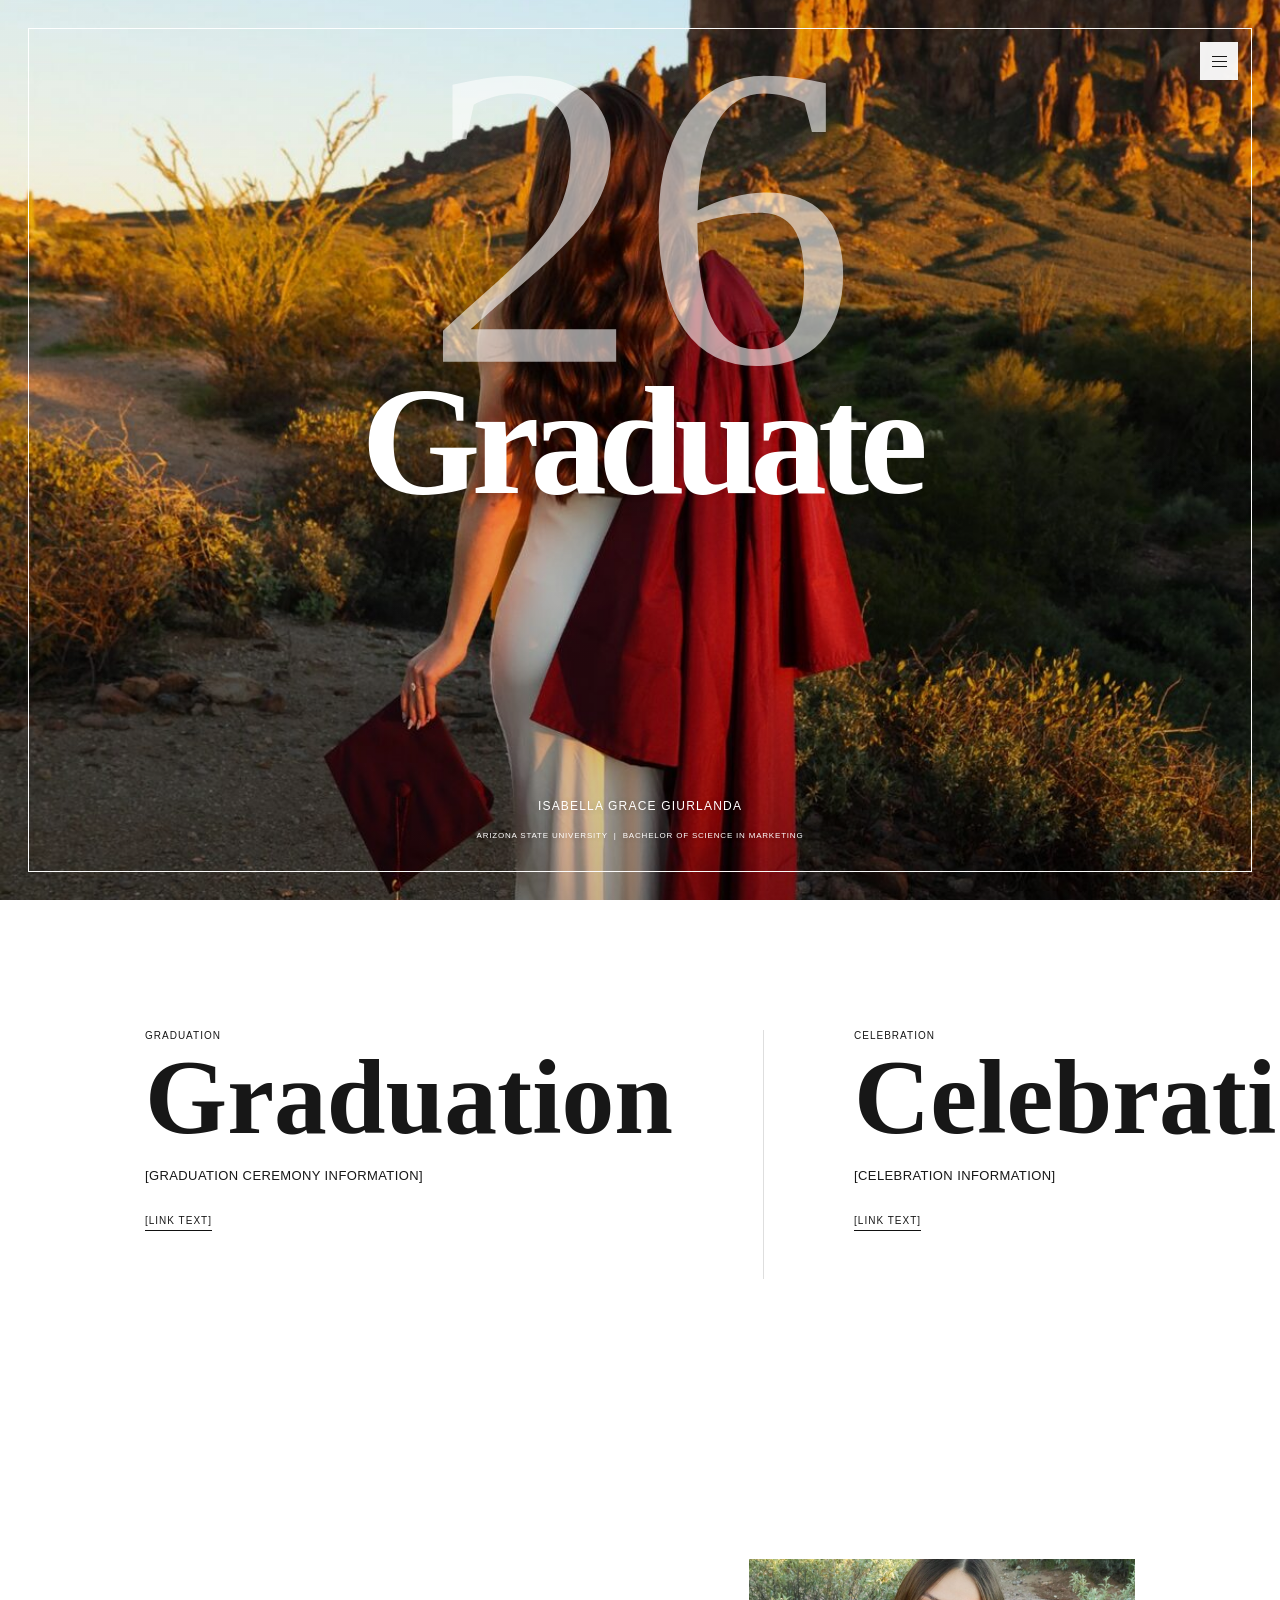
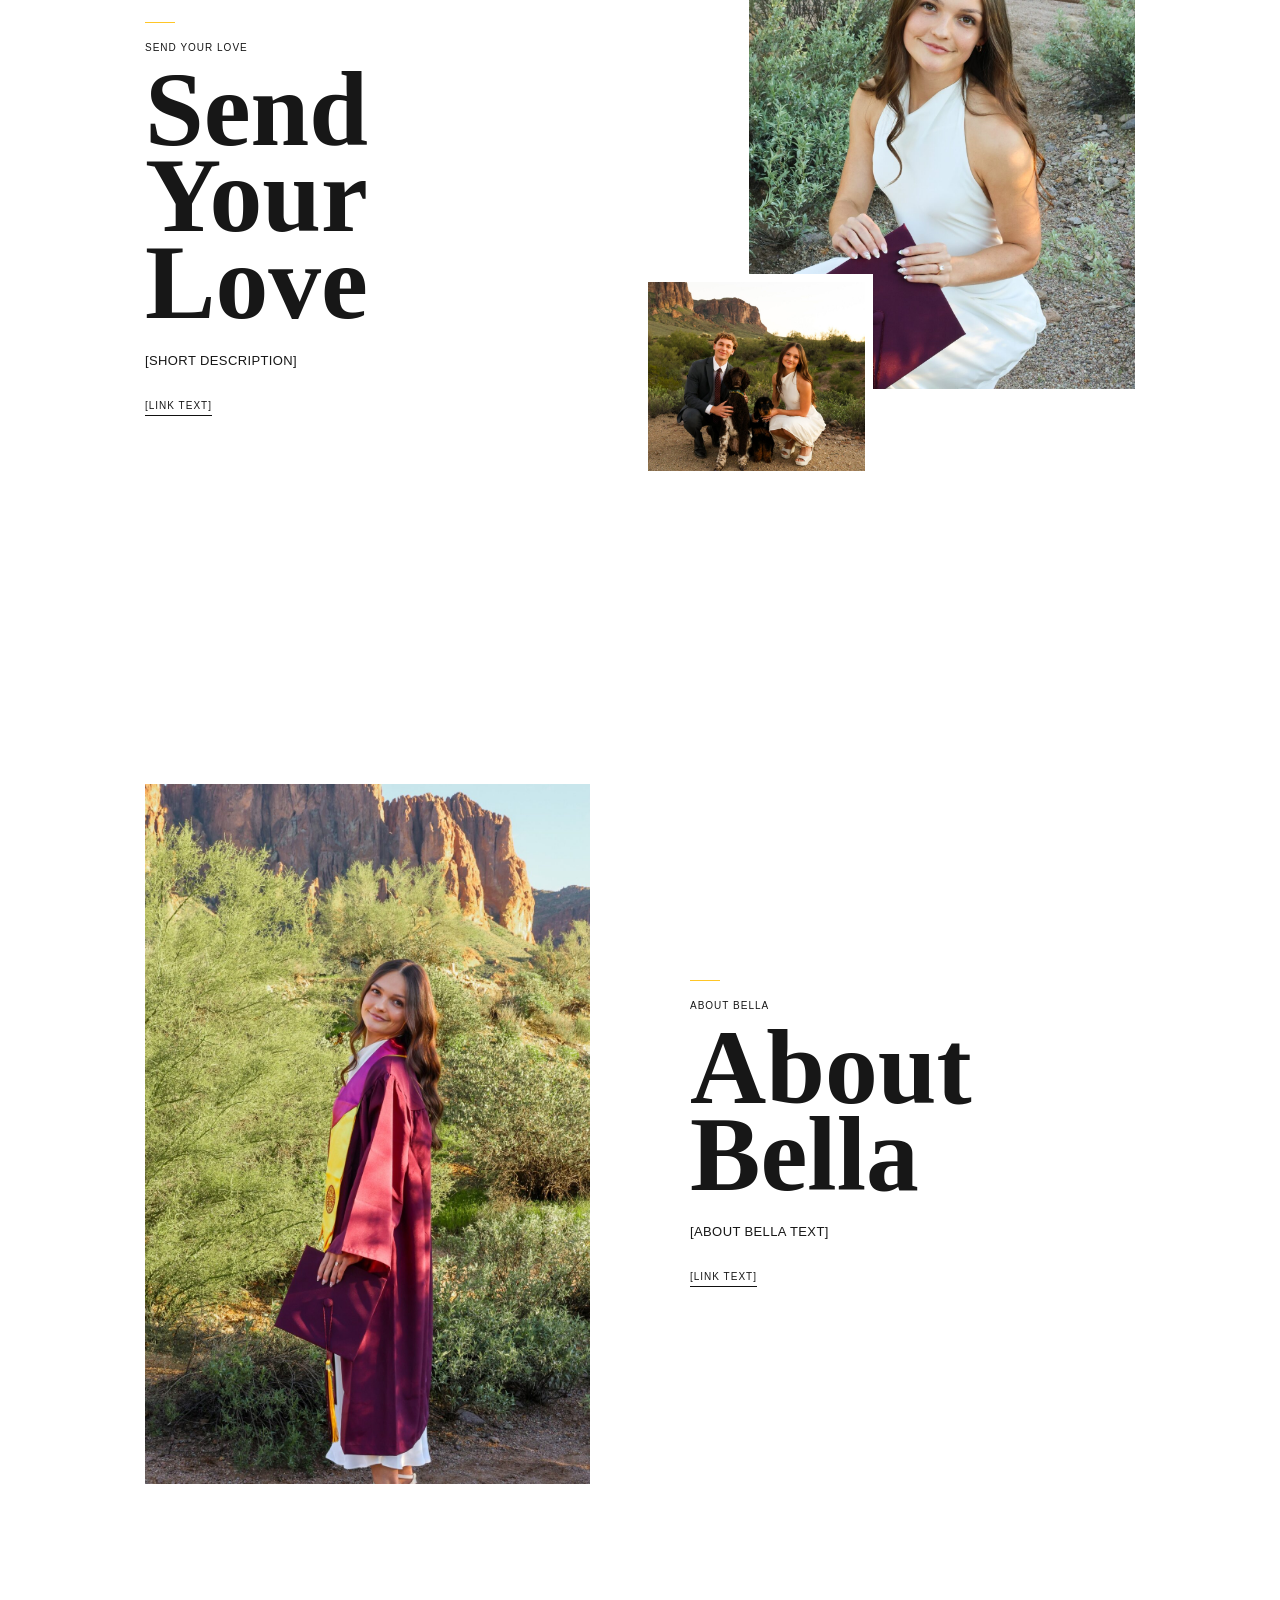
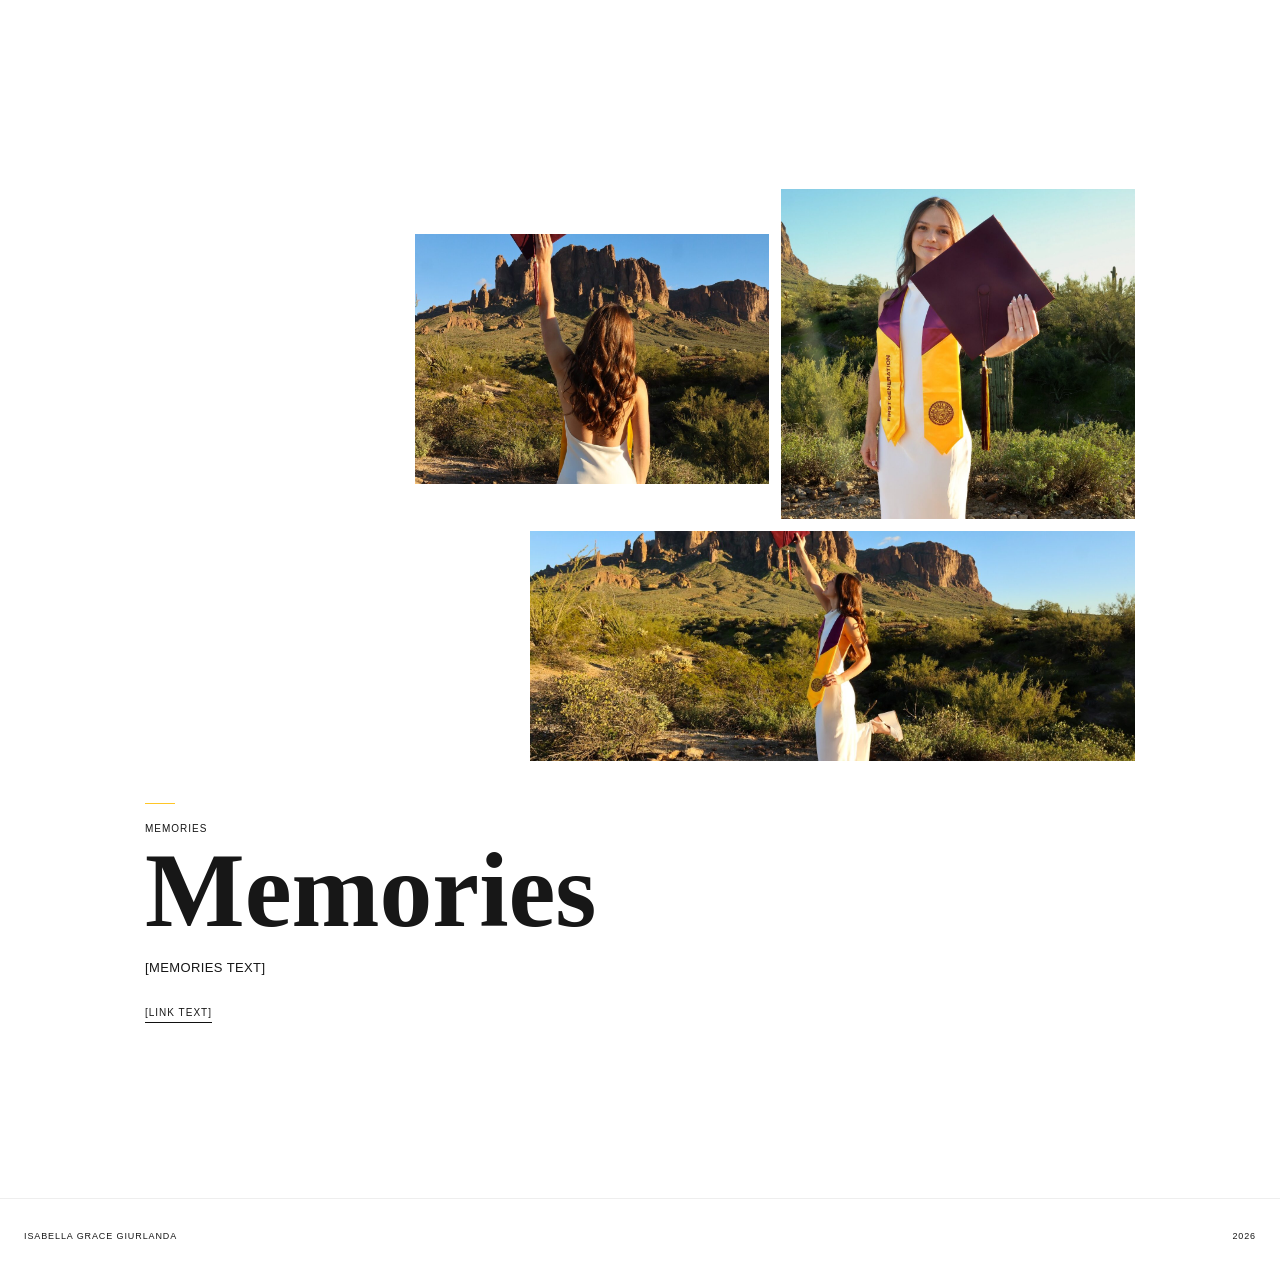
<file: index.html>
<!doctype html><html lang="en"><head><meta charset="utf-8"><meta name="viewport" content="width=device-width,initial-scale=1"><title>Isabella Grace Giurlanda | Graduate</title><link rel="stylesheet" href="styles.css"></head><body>
<section class="hero" id="home"><div class="hero-bg"><img src="K47A7179.jpg" alt="Isabella in graduation attire facing the Superstition Mountains"></div><div class="frame"></div><div class="year">26</div><div class="graduate-wrap"><div class="graduate">Graduate</div></div><button class="menu-button" aria-label="Open menu"><span></span></button><div class="hero-bottom"><div class="name caps">Isabella Grace Giurlanda</div><div class="degree caps">Arizona State University &nbsp;|&nbsp; Bachelor of Science in Marketing</div></div></section>
<div class="menu" aria-hidden="true"><button class="close" aria-label="Close menu">×</button><nav><a href="index.html">Home</a><a href="graduation.html">Graduation</a><a href="memories.html">Memories</a><a href="about-bella.html">About Bella</a><a href="send-your-love.html">Send Your Love</a></nav></div>
<main><section class="info"><article class="info-card"><p class="eyebrow">Graduation</p><h2 class="display">Graduation</h2><p class="placeholder">[GRADUATION CEREMONY INFORMATION]</p><a class="link" href="graduation.html#ceremony">[LINK TEXT]</a></article><article class="info-card"><p class="eyebrow">Celebration</p><h2 class="display">Celebration</h2><p class="placeholder">[CELEBRATION INFORMATION]</p><a class="link" href="graduation.html#celebration">[LINK TEXT]</a></article></section>
<section class="callout love"><div class="love-photos"><div class="love-main"><img src="K47A7006.jpg" alt="Graduation portrait"></div><div class="love-small"><img src="K47A7324.jpg" alt="Graduation portrait with family and dogs"></div></div><div class="callout-copy"><div class="gold-rule"></div><p class="eyebrow">Send Your Love</p><h2 class="display">Send Your Love</h2><p class="placeholder">[SHORT DESCRIPTION]</p><a class="link" href="send-your-love.html">[LINK TEXT]</a></div></section>
<section class="callout about"><div class="about-photo"><img src="K47A6795.jpg" alt="Isabella in graduation gown"></div><div class="callout-copy"><div class="gold-rule"></div><p class="eyebrow">About Bella</p><h2 class="display">About Bella</h2><p class="placeholder">[ABOUT BELLA TEXT]</p><a class="link" href="about-bella.html">[LINK TEXT]</a></div></section>
<section class="callout memories"><div class="memory-wrap"><div class="memory-grid"><figure><img src="K47A6881.jpg" alt="Graduation cap raised toward the mountains"></figure><figure><img src="K47A6896.jpg" alt="Graduation portrait holding cap"></figure></div><div class="memory-wide"><img src="K47A6927.jpg" alt="Graduation portrait at the Superstition Mountains"></div></div><div class="callout-copy"><div class="gold-rule"></div><p class="eyebrow">Memories</p><h2 class="display">Memories</h2><p class="placeholder">[MEMORIES TEXT]</p><a class="link" href="memories.html">[LINK TEXT]</a></div></section></main>
<footer><span>Isabella Grace Giurlanda</span><span>2026</span></footer><script src="script.js"></script></body></html>
</file>
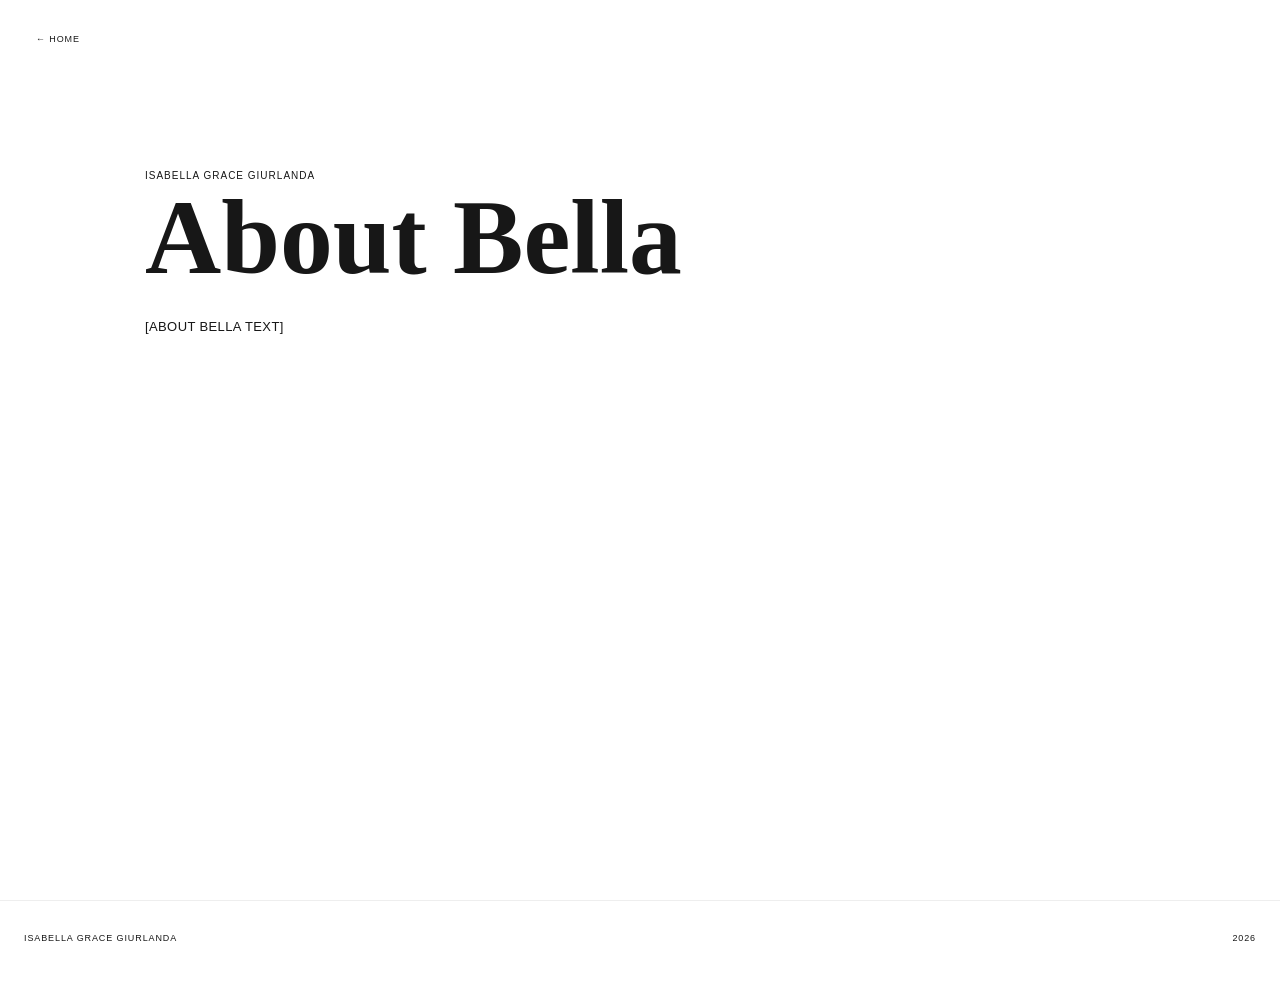
<file: about-bella.html>
<!doctype html><html lang="en"><head><meta charset="utf-8"><meta name="viewport" content="width=device-width,initial-scale=1"><title>About Bella | Isabella Grace Giurlanda</title><link rel="stylesheet" href="styles.css"></head><body><a class="back" href="index.html">← Home</a><main class="simple-page"><p class="eyebrow">Isabella Grace Giurlanda</p><h1 class="display">About Bella</h1><p class="placeholder">[ABOUT BELLA TEXT]</p></main><footer><span>Isabella Grace Giurlanda</span><span>2026</span></footer></body></html>
</file>
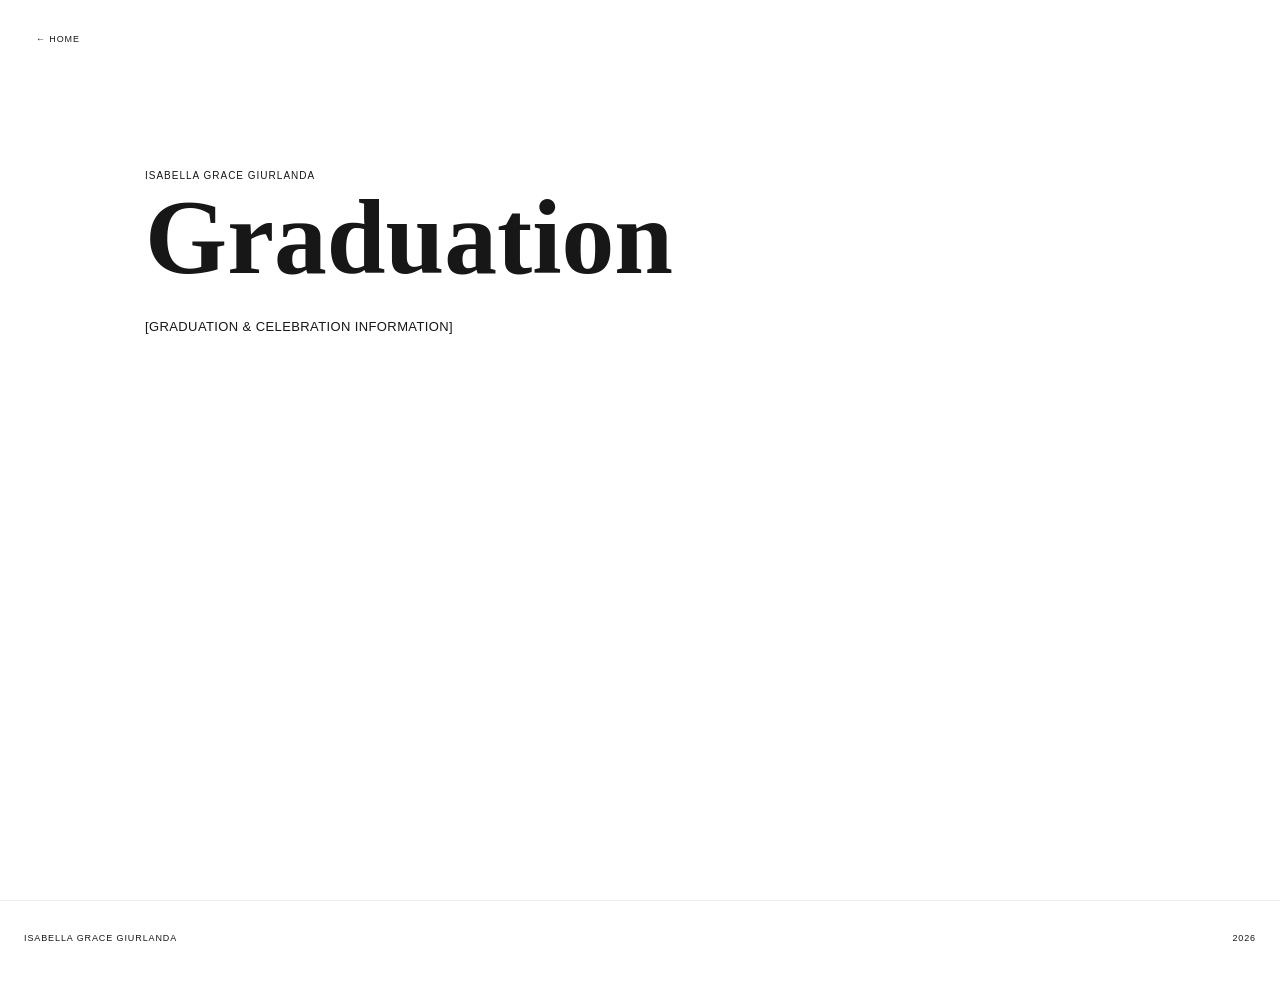
<file: graduation.html>
<!doctype html><html lang="en"><head><meta charset="utf-8"><meta name="viewport" content="width=device-width,initial-scale=1"><title>Graduation | Isabella Grace Giurlanda</title><link rel="stylesheet" href="styles.css"></head><body><a class="back" href="index.html">← Home</a><main class="simple-page"><p class="eyebrow">Isabella Grace Giurlanda</p><h1 class="display">Graduation</h1><p class="placeholder">[GRADUATION & CELEBRATION INFORMATION]</p></main><footer><span>Isabella Grace Giurlanda</span><span>2026</span></footer></body></html>
</file>
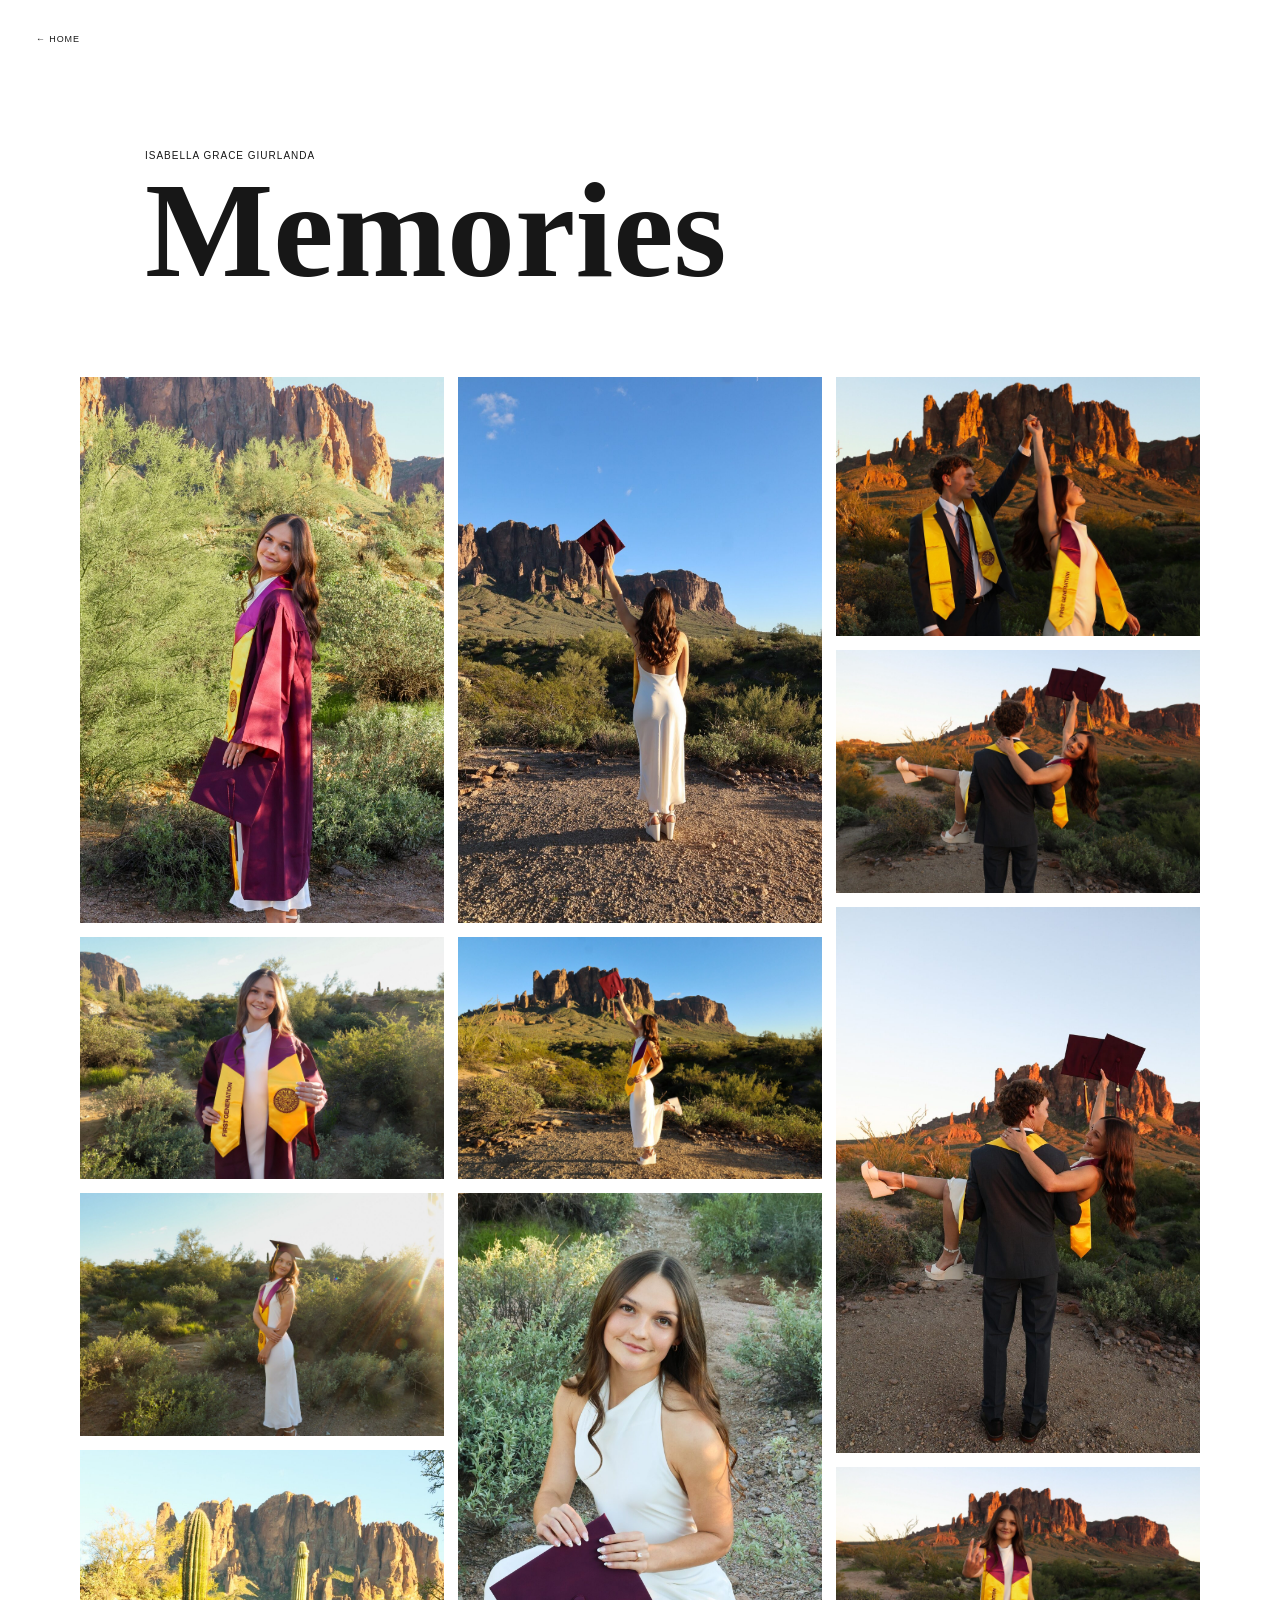
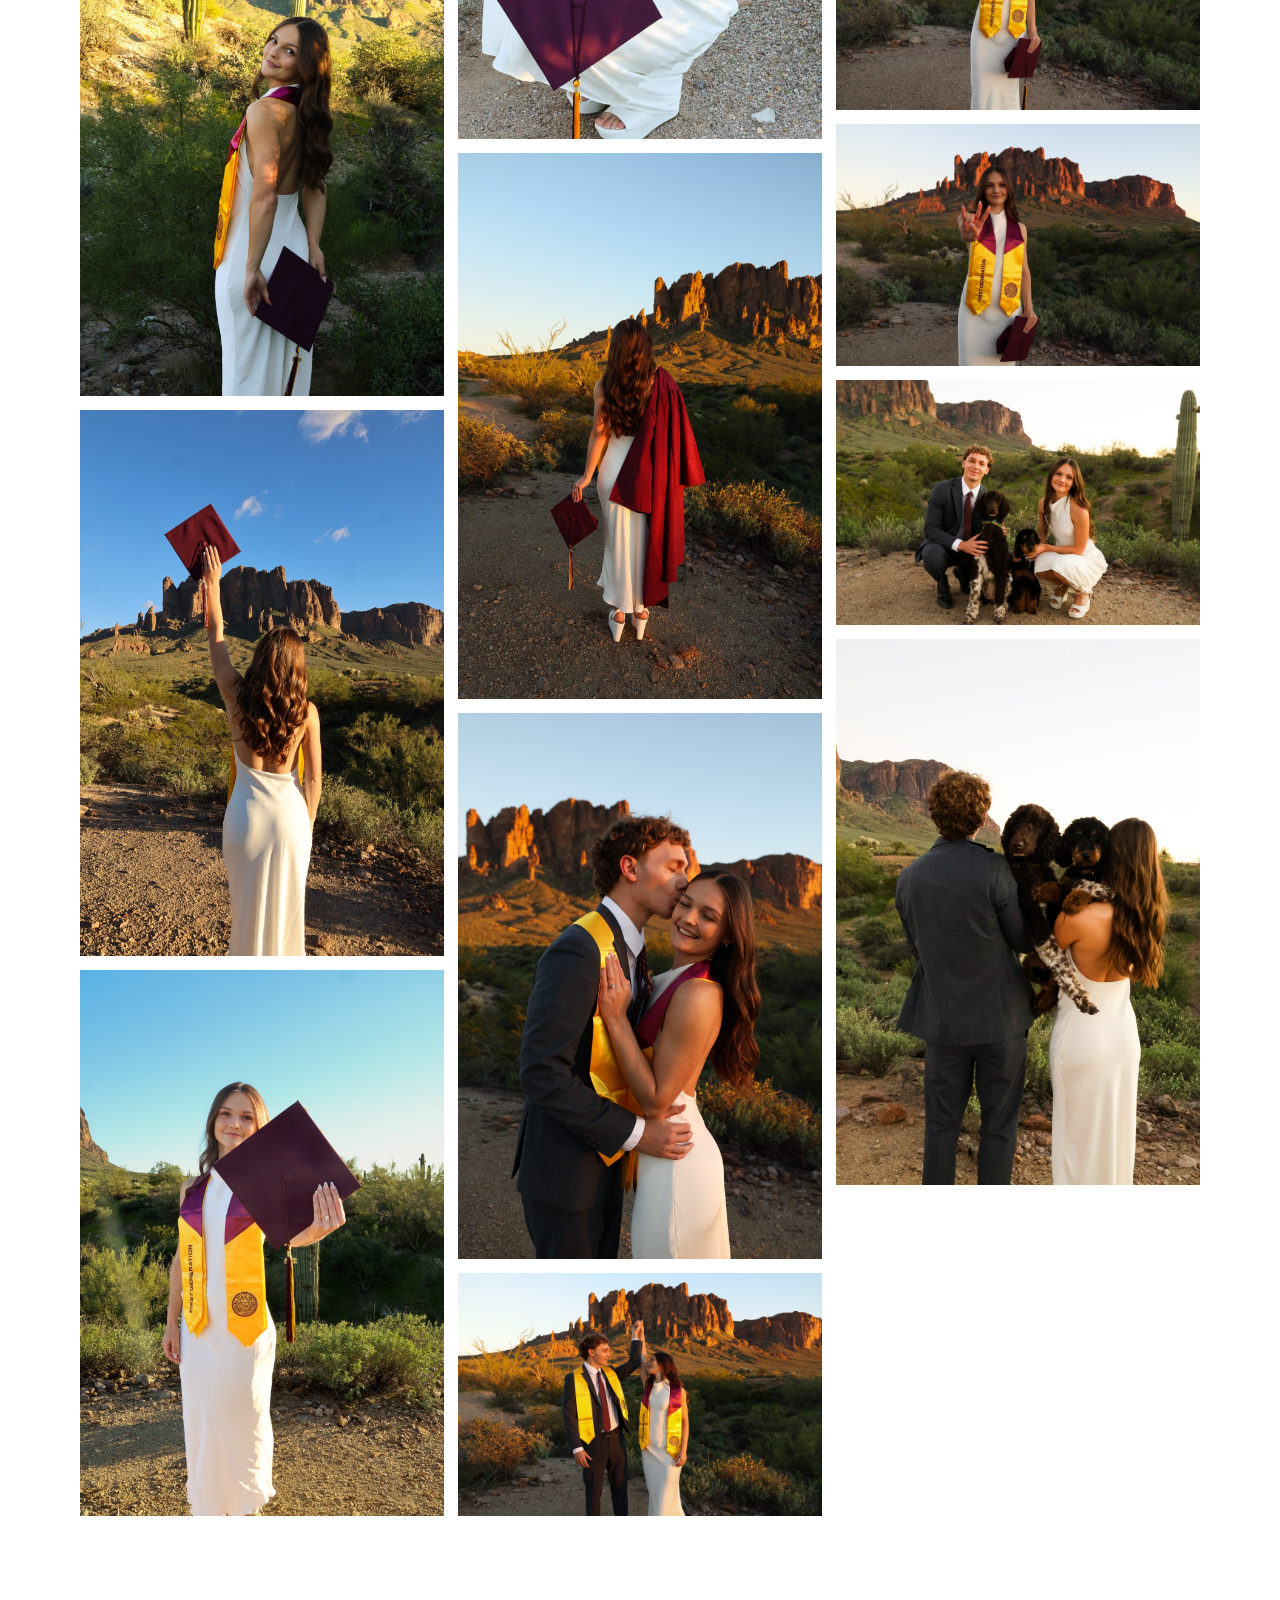
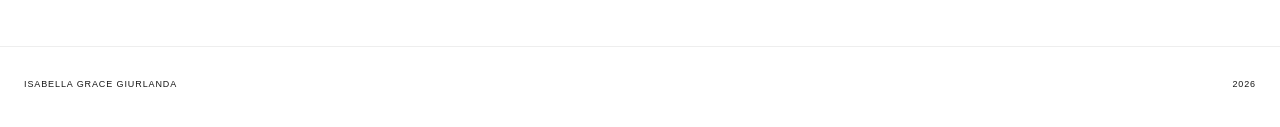
<file: memories.html>
<!doctype html><html lang="en"><head><meta charset="utf-8"><meta name="viewport" content="width=device-width,initial-scale=1"><title>Memories | Isabella Grace Giurlanda</title><link rel="stylesheet" href="styles.css"></head><body><a class="back" href="index.html">← Home</a><header class="page-head"><p class="eyebrow">Isabella Grace Giurlanda</p><h1>Memories</h1></header><main class="gallery">
<figure><img src="K47A6795.jpg" alt="Graduation portrait"></figure><figure><img src="K47A6820.jpg" alt="Graduation portrait"></figure><figure><img src="K47A6847.jpg" alt="Graduation portrait"></figure><figure><img src="K47A6858.jpg" alt="Graduation portrait"></figure><figure><img src="K47A6881.jpg" alt="Graduation portrait"></figure><figure><img src="K47A6896.jpg" alt="Graduation portrait"></figure><figure><img src="K47A6902.jpg" alt="Graduation portrait"></figure><figure><img src="K47A6927.jpg" alt="Graduation portrait"></figure><figure><img src="K47A7006.jpg" alt="Graduation portrait"></figure><figure><img src="K47A7179.jpg" alt="Graduation portrait"></figure><figure><img src="K47A7191.jpg" alt="Graduation portrait"></figure><figure><img src="K47A7199.jpg" alt="Graduation portrait"></figure><figure><img src="K47A7209.jpg" alt="Graduation portrait"></figure><figure><img src="K47A7222.jpg" alt="Graduation portrait"></figure><figure><img src="K47A7226.jpg" alt="Graduation portrait"></figure><figure><img src="K47A7236.jpg" alt="Graduation portrait"></figure><figure><img src="K47A7237.jpg" alt="Graduation portrait"></figure><figure><img src="K47A7324.jpg" alt="Graduation portrait"></figure><figure><img src="K47A7353.jpg" alt="Graduation portrait"></figure>
</main><footer><span>Isabella Grace Giurlanda</span><span>2026</span></footer></body></html>
</file>
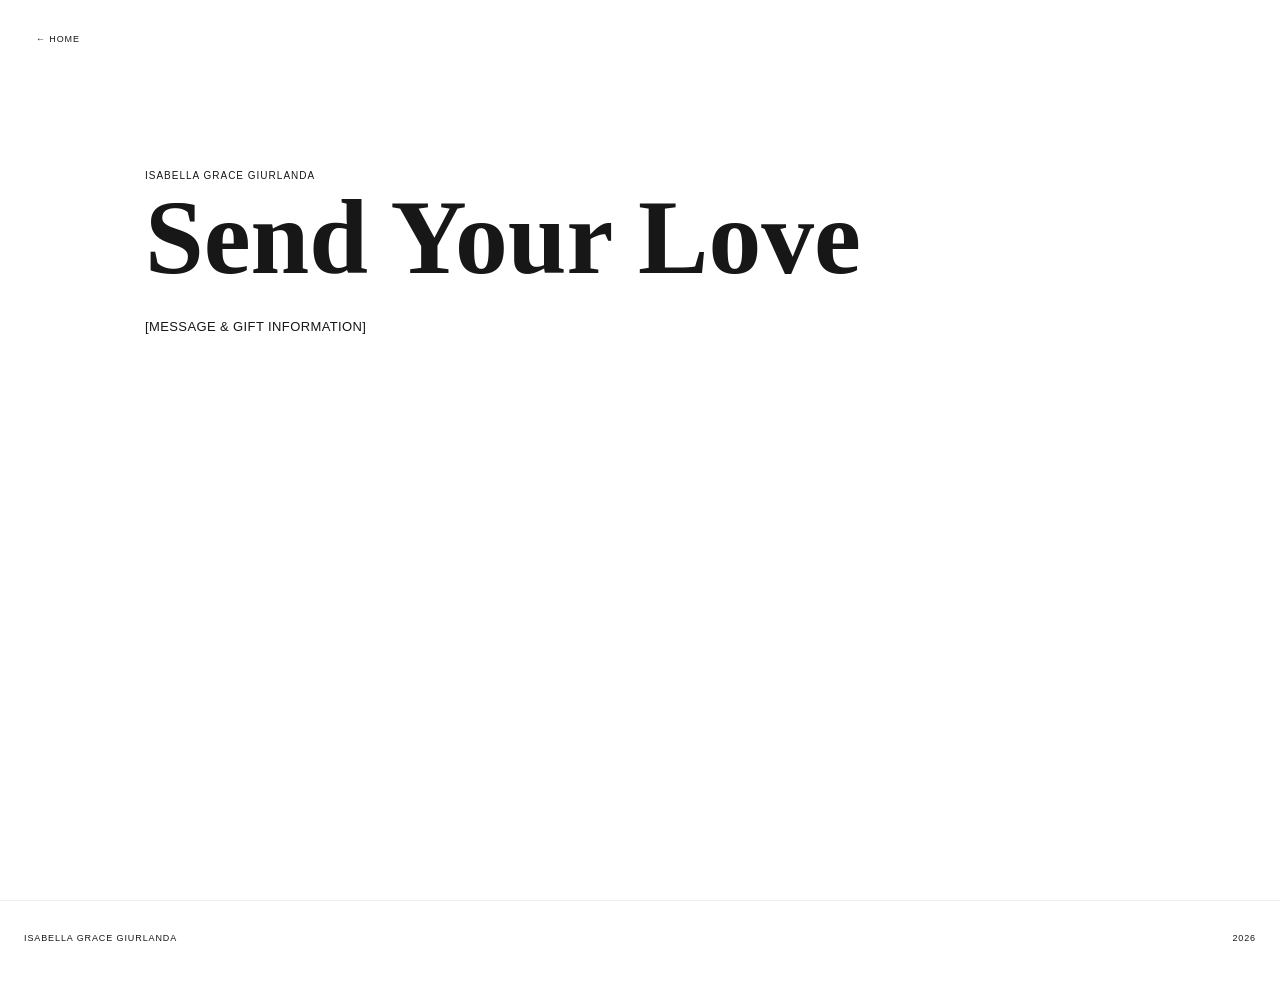
<file: send-your-love.html>
<!doctype html><html lang="en"><head><meta charset="utf-8"><meta name="viewport" content="width=device-width,initial-scale=1"><title>Send Your Love | Isabella Grace Giurlanda</title><link rel="stylesheet" href="styles.css"></head><body><a class="back" href="index.html">← Home</a><main class="simple-page"><p class="eyebrow">Isabella Grace Giurlanda</p><h1 class="display">Send Your Love</h1><p class="placeholder">[MESSAGE & GIFT INFORMATION]</p></main><footer><span>Isabella Grace Giurlanda</span><span>2026</span></footer></body></html>
</file>
<file: styles.css>
:root{--gold:#FFC627;--ink:#171717;--white:#fff;--line:#dedede}
*{box-sizing:border-box}html{scroll-behavior:smooth}body{margin:0;background:#fff;color:var(--ink);font-family:"Interstate Regular","Interstate",Arial,sans-serif;font-weight:400}a{color:inherit;text-decoration:none}img{display:block;width:100%;height:100%;object-fit:cover}button{font:inherit}.caps{text-transform:uppercase;letter-spacing:.10em}
.hero{height:100svh;min-height:650px;position:relative;overflow:hidden;color:#fff}.hero-bg{position:absolute;inset:0}.hero-bg img{object-position:center 49%}.hero:after{content:'';position:absolute;inset:0;background:linear-gradient(to bottom,rgba(0,0,0,.01) 42%,rgba(0,0,0,.22) 100%)}.frame{position:absolute;z-index:2;inset:14px;border:1px solid rgba(255,255,255,.98);pointer-events:none}.year{position:absolute;z-index:1;left:50%;top:24%;transform:translate(-50%,-50%);font-family:"Guyot",Didot,"Bodoni 72",serif;font-size:clamp(13rem,63vw,27rem);font-weight:400;line-height:.7;opacity:.58;white-space:nowrap;color:#fff}.graduate-wrap{position:absolute;z-index:3;left:14px;right:14px;top:49%;transform:translateY(-50%);overflow:visible}.graduate{font-family:"Snell Roundhand Bold","Snell Roundhand","Apple Chancery",cursive;font-size:clamp(4.9rem,23.5vw,9.6rem);font-weight:700;line-height:.72;white-space:nowrap;text-align:center;letter-spacing:-.06em;text-shadow:0 1px 8px rgba(0,0,0,.06)}.hero-bottom{position:absolute;z-index:3;left:28px;right:28px;bottom:31px;text-align:center;text-shadow:0 1px 7px rgba(0,0,0,.16)}.name{font-size:12px;letter-spacing:.10em;margin-bottom:17px}.degree{font-size:8px;letter-spacing:.10em;line-height:1.45}.menu-button{position:absolute;z-index:8;top:27px;right:27px;width:38px;height:38px;border:0;background:rgba(255,255,255,.94);display:grid;place-items:center;cursor:pointer}.menu-button span,.menu-button span:before,.menu-button span:after{display:block;width:15px;height:1px;background:#171717;content:'';position:relative}.menu-button span:before{position:absolute;top:-5px}.menu-button span:after{position:absolute;top:5px}.menu{position:fixed;z-index:30;inset:0;background:#fff;padding:28px;display:none}.menu.open{display:flex;flex-direction:column}.close{align-self:flex-end;border:0;background:none;font-size:28px;font-weight:200}.menu nav{margin:auto 0;display:flex;flex-direction:column;gap:25px}.menu nav a{font-size:16px;text-transform:uppercase;letter-spacing:.10em}
.info{padding:78px 24px 100px}.info-card{padding:0 0 48px;border-bottom:1px solid var(--line);margin-bottom:48px}.info-card:last-child{margin-bottom:0}.eyebrow{margin:0 0 14px;font-size:10px;text-transform:uppercase;letter-spacing:.10em}.display{font-family:"Snell Roundhand Bold","Snell Roundhand","Apple Chancery",cursive;font-size:clamp(3.4rem,16vw,6.6rem);font-weight:700;line-height:.82;margin:0 0 24px}.placeholder{font-size:13px;line-height:1.55;letter-spacing:.03em;margin:0 0 24px;max-width:320px}.link{display:inline-block;font-size:10px;text-transform:uppercase;letter-spacing:.10em;border-bottom:1px solid #111;padding-bottom:4px}
.callout{padding:92px 24px 125px}.callout-copy{margin-top:42px}.gold-rule{width:30px;height:1px;background:var(--gold);margin-bottom:19px}.love-photos{position:relative;height:520px}.love-main{position:absolute;right:0;top:0;width:78%;height:430px}.love-small{position:absolute;left:0;bottom:0;width:47%;height:205px;border:8px solid #fff}.about-photo{width:76%;height:500px}.about .callout-copy{width:82%;margin-left:auto}.memory-grid{display:grid;grid-template-columns:1fr 1fr;gap:12px;align-items:start}.memory-grid figure{margin:0}.memory-grid figure:first-child{height:250px;margin-top:45px}.memory-grid figure:nth-child(2){height:330px}.memory-wide{width:84%;height:230px;margin:12px 0 0 auto}.page-head{padding:110px 24px 70px}.page-head h1{font-family:"Snell Roundhand Bold","Snell Roundhand","Apple Chancery",cursive;font-size:clamp(4.5rem,20vw,8.5rem);font-weight:700;line-height:.82;margin:0}.gallery{padding:0 14px 100px;columns:2;column-gap:10px}.gallery figure{margin:0 0 10px;break-inside:avoid}.gallery img{height:auto}.simple-page{min-height:100svh;padding:120px 24px}.simple-page .placeholder{margin-top:35px}.back{position:fixed;top:24px;left:24px;z-index:10;background:#fff;padding:10px 12px;font-size:9px;text-transform:uppercase;letter-spacing:.10em}footer{border-top:1px solid #eee;padding:32px 24px 38px;text-transform:uppercase;letter-spacing:.10em;font-size:9px;display:flex;justify-content:space-between;gap:20px}
@media(min-width:760px){.frame{inset:28px}.graduate-wrap{left:28px;right:28px}.hero-bottom{left:60px;right:60px;bottom:58px}.menu-button{top:42px;right:42px}.info{max-width:1100px;margin:auto;padding:130px 55px 150px;display:grid;grid-template-columns:1fr 1fr;gap:90px}.info-card{border:0;border-right:1px solid var(--line);padding-right:90px;margin:0}.info-card:last-child{border:0}.callout{max-width:1100px;margin:auto;padding:130px 55px 175px}.love{display:grid;grid-template-columns:.9fr 1.1fr;gap:90px;align-items:center}.love .callout-copy{grid-column:1;grid-row:1;margin:0}.love-photos{grid-column:2;grid-row:1}.about{display:grid;grid-template-columns:1fr 1fr;gap:100px;align-items:center}.about-photo{width:100%;height:700px}.about .callout-copy{width:auto;margin:0}.memories .memory-wrap{max-width:720px;margin-left:auto}.memories .callout-copy{max-width:450px}.page-head{max-width:1100px;margin:auto;padding:150px 55px 90px}.gallery{max-width:1180px;margin:auto;padding:0 30px 130px;columns:3;column-gap:14px}.gallery figure{margin-bottom:14px}.simple-page{max-width:1100px;margin:auto;padding:170px 55px}}
</file>
